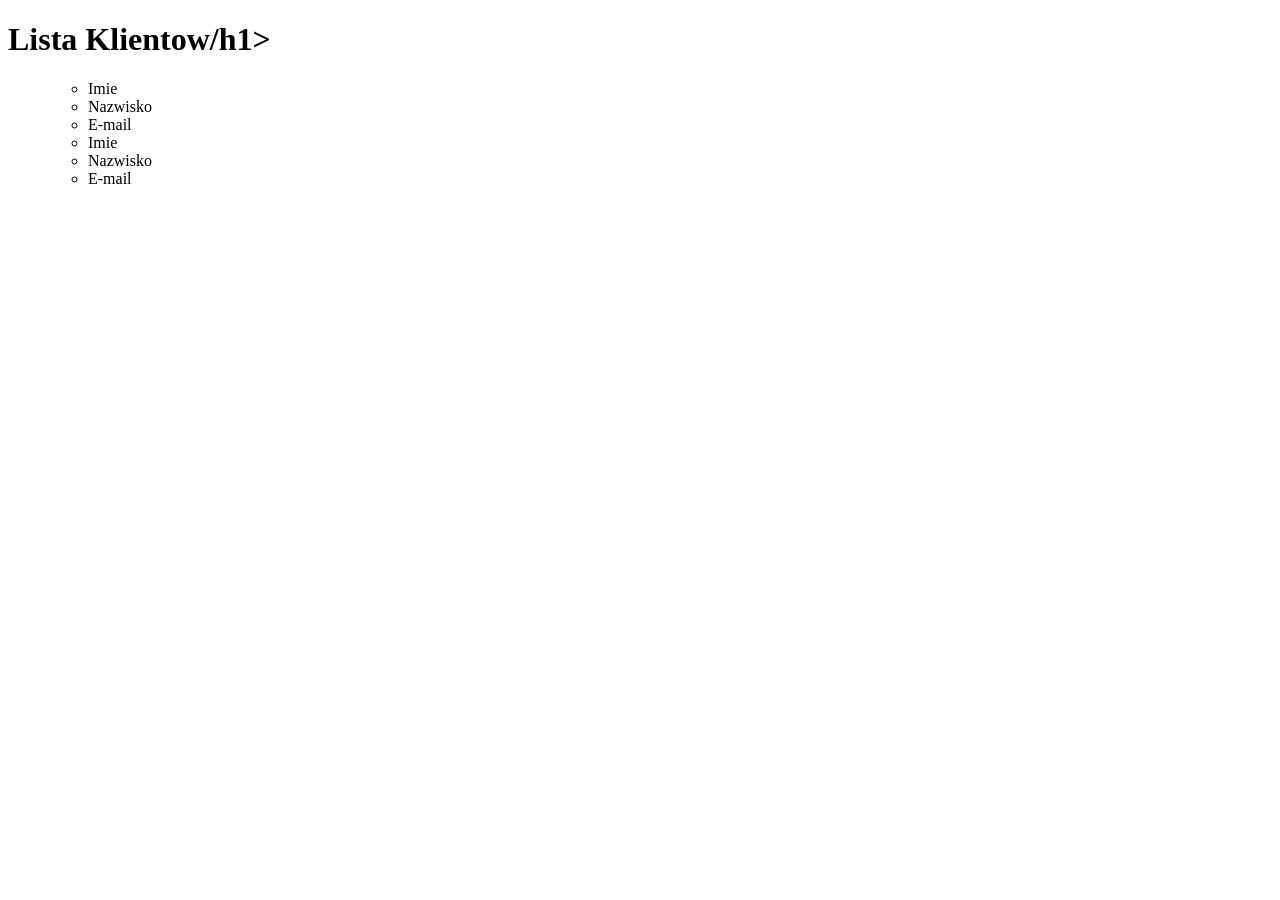
<file: klienci.html>
<!DOCTYPE html>
<html lang="en">
<head>
    <meta charset="UTF-8">
    <title>Pracownicy</title>
</head>
<body>
<header>
    <h1>Lista Klientow/h1>
</header>
<section>
    <ul class="container lista">
        <ul class="row center">
            <li class="col">Imie</li>
            <li class="col">Nazwisko</li>
            <li class="col">E-mail</li>
        </ul>
        <ul class="row center">
            <li class="col">Imie</li>
            <li class="col">Nazwisko</li>
            <li class="col">E-mail</li>
        </ul>
    </ul>
</section>

</body>
</html>
</file>
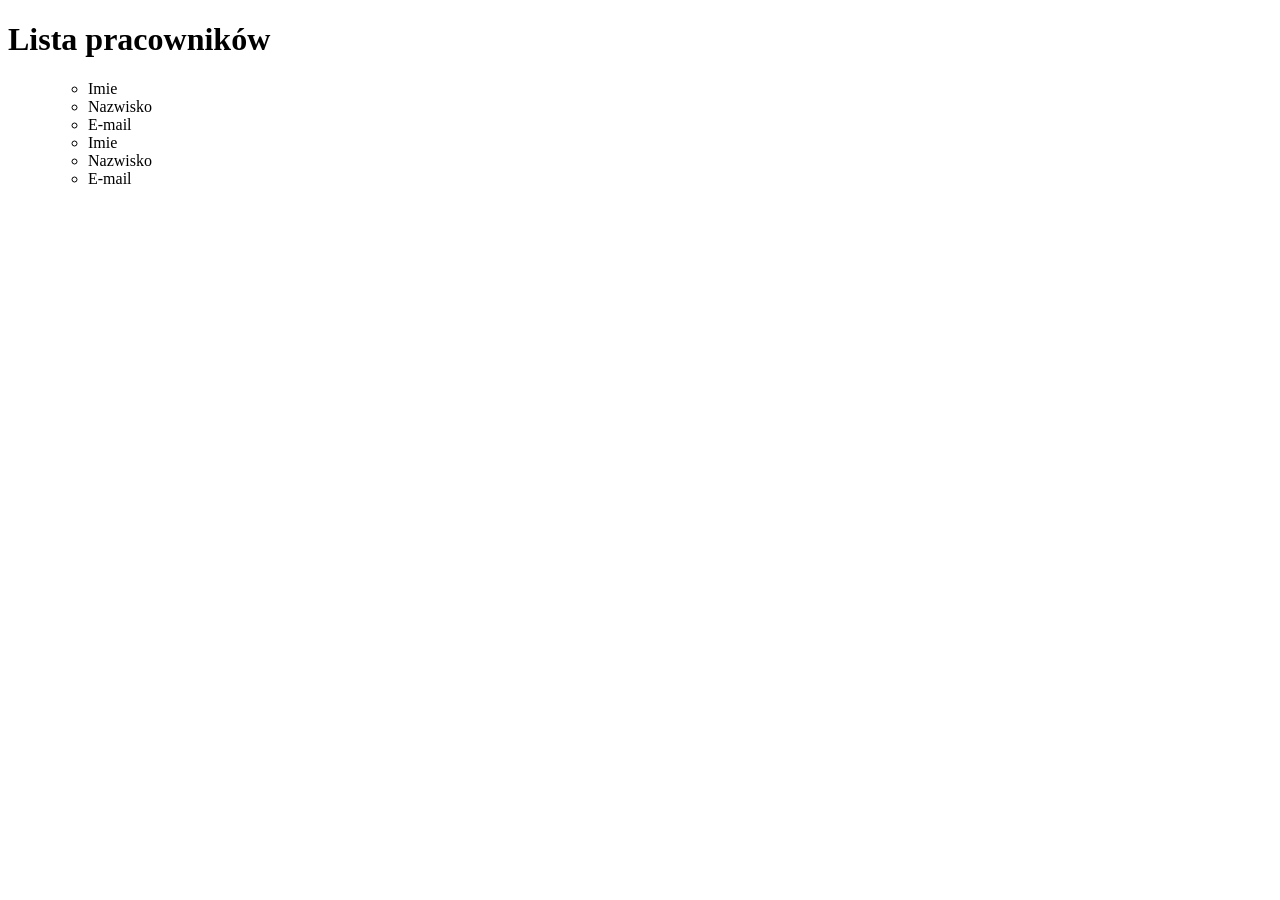
<file: pracownicy.html>
<!DOCTYPE html>
<html lang="en">
<head>
    <meta charset="UTF-8">
    <title>Pracownicy</title>
</head>
<body>
<header>
    <h1>Lista pracowników</h1>
</header>
<section>
    <ul class="container lista">
        <ul class="row center">
            <li class="col">Imie</li>
            <li class="col">Nazwisko</li>
            <li class="col">E-mail</li>
        </ul>
        <ul class="row center">
            <li class="col">Imie</li>
            <li class="col">Nazwisko</li>
            <li class="col">E-mail</li>
        </ul>
    </ul>
</section>

</body>
</html>
</file>
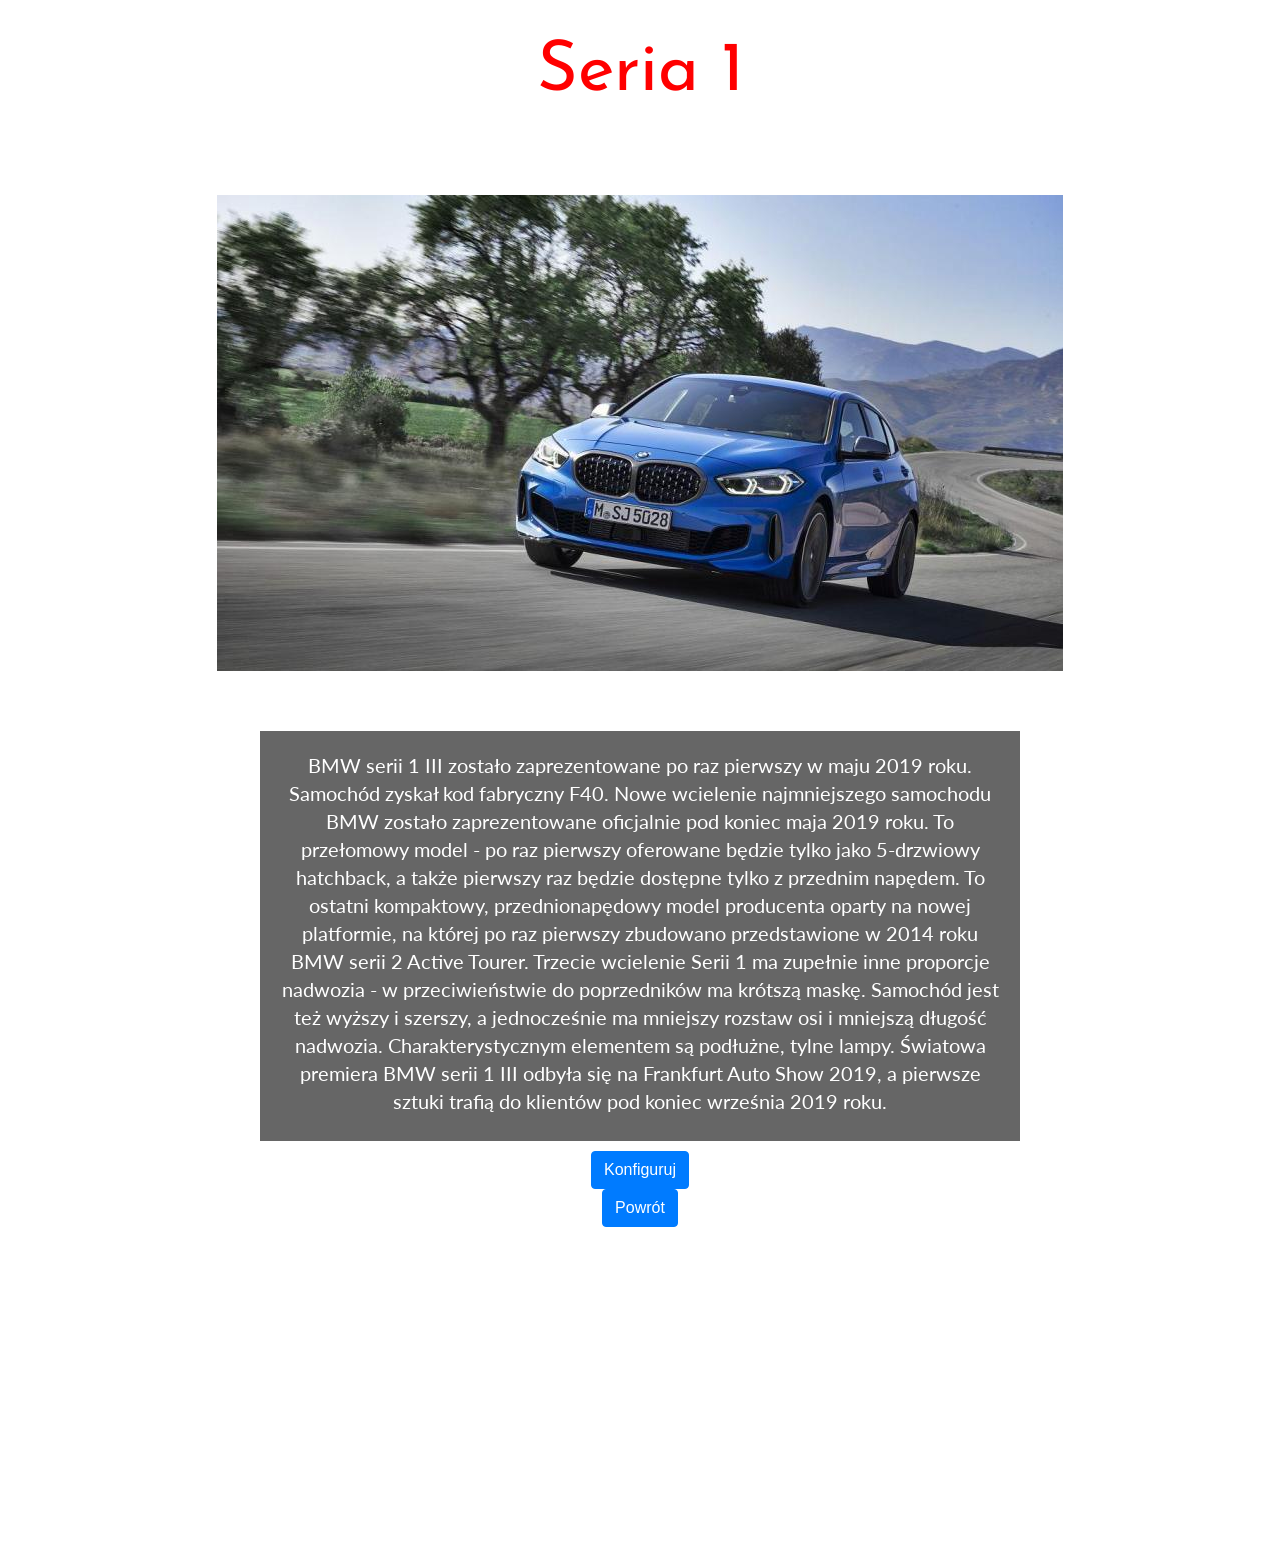
<file: Seria1.html>
<!DOCTYPE HTML>
<html lang="pl">
<head>
	<meta charset="utf-8" />
	<title>Seria 1</title>
	<link rel="stylesheet" href="style2.css" type="text/css" />
    <link href='http://fonts.googleapis.com/css?family=Lato|Josefin+Sans&subset=latin,latin-ext' rel='stylesheet' type='text/css'>
    <link rel="stylesheet" href="https://stackpath.bootstrapcdn.com/bootstrap/4.4.1/css/bootstrap.min.css" integrity="sha384-Vkoo8x4CGsO3+Hhxv8T/Q5PaXtkKtu6ug5TOeNV6gBiFeWPGFN9MuhOf23Q9Ifjh" crossorigin="anonymous">
	
	
<body>
    <div class="container">
        <div id="logo">Seria 1</div>
        
         <img src="seria1.jpg" alt="seria1" class="center">
        </div>
    
<div class="tile2">
    
    BMW serii 1 III zostało zaprezentowane po raz pierwszy w maju 2019 roku. Samochód zyskał kod fabryczny F40.

Nowe wcielenie najmniejszego samochodu BMW zostało zaprezentowane oficjalnie pod koniec maja 2019 roku. To przełomowy model - po raz pierwszy oferowane będzie tylko jako 5-drzwiowy hatchback, a także pierwszy raz będzie dostępne tylko z przednim napędem. To ostatni kompaktowy, przednionapędowy model producenta oparty na nowej platformie, na której po raz pierwszy zbudowano przedstawione w 2014 roku BMW serii 2 Active Tourer.

Trzecie wcielenie Serii 1 ma zupełnie inne proporcje nadwozia - w przeciwieństwie do poprzedników ma krótszą maskę. Samochód jest też wyższy i szerszy, a jednocześnie ma mniejszy rozstaw osi i mniejszą długość nadwozia. Charakterystycznym elementem są podłużne, tylne lampy.

Światowa premiera BMW serii 1 III odbyła się na Frankfurt Auto Show 2019, a pierwsze sztuki trafią do klientów pod koniec września 2019 roku.
    </div>
<div class="konf">
            <button class="btn btn-primary" onclick="configure1()">Konfiguruj</button>
                    <form action="index.php">
                <button class="btn btn-primary" type="submit">Powrót </button>
            </form>
        </div>


    
        <script>
            function configure1() {
                window.open('configure1.php', '', 'width=500,height:700');
            }
        </script>
        <script src="https://code.jquery.com/jquery-3.4.1.slim.min.js" integrity="sha384-J6qa4849blE2+poT4WnyKhv5vZF5SrPo0iEjwBvKU7imGFAV0wwj1yYfoRSJoZ+n" crossorigin="anonymous"></script>
        <script src="https://cdn.jsdelivr.net/npm/popper.js@1.16.0/dist/umd/popper.min.js" integrity="sha384-Q6E9RHvbIyZFJoft+2mJbHaEWldlvI9IOYy5n3zV9zzTtmI3UksdQRVvoxMfooAo" crossorigin="anonymous"></script>
        <script src="https://stackpath.bootstrapcdn.com/bootstrap/4.4.1/js/bootstrap.min.js" integrity="sha384-wfSDF2E50Y2D1uUdj0O3uMBJnjuUD4Ih7YwaYd1iqfktj0Uod8GCExl3Og8ifwB6" crossorigin="anonymous"></script>
    
</body>

		
</head>
</html>
</file>
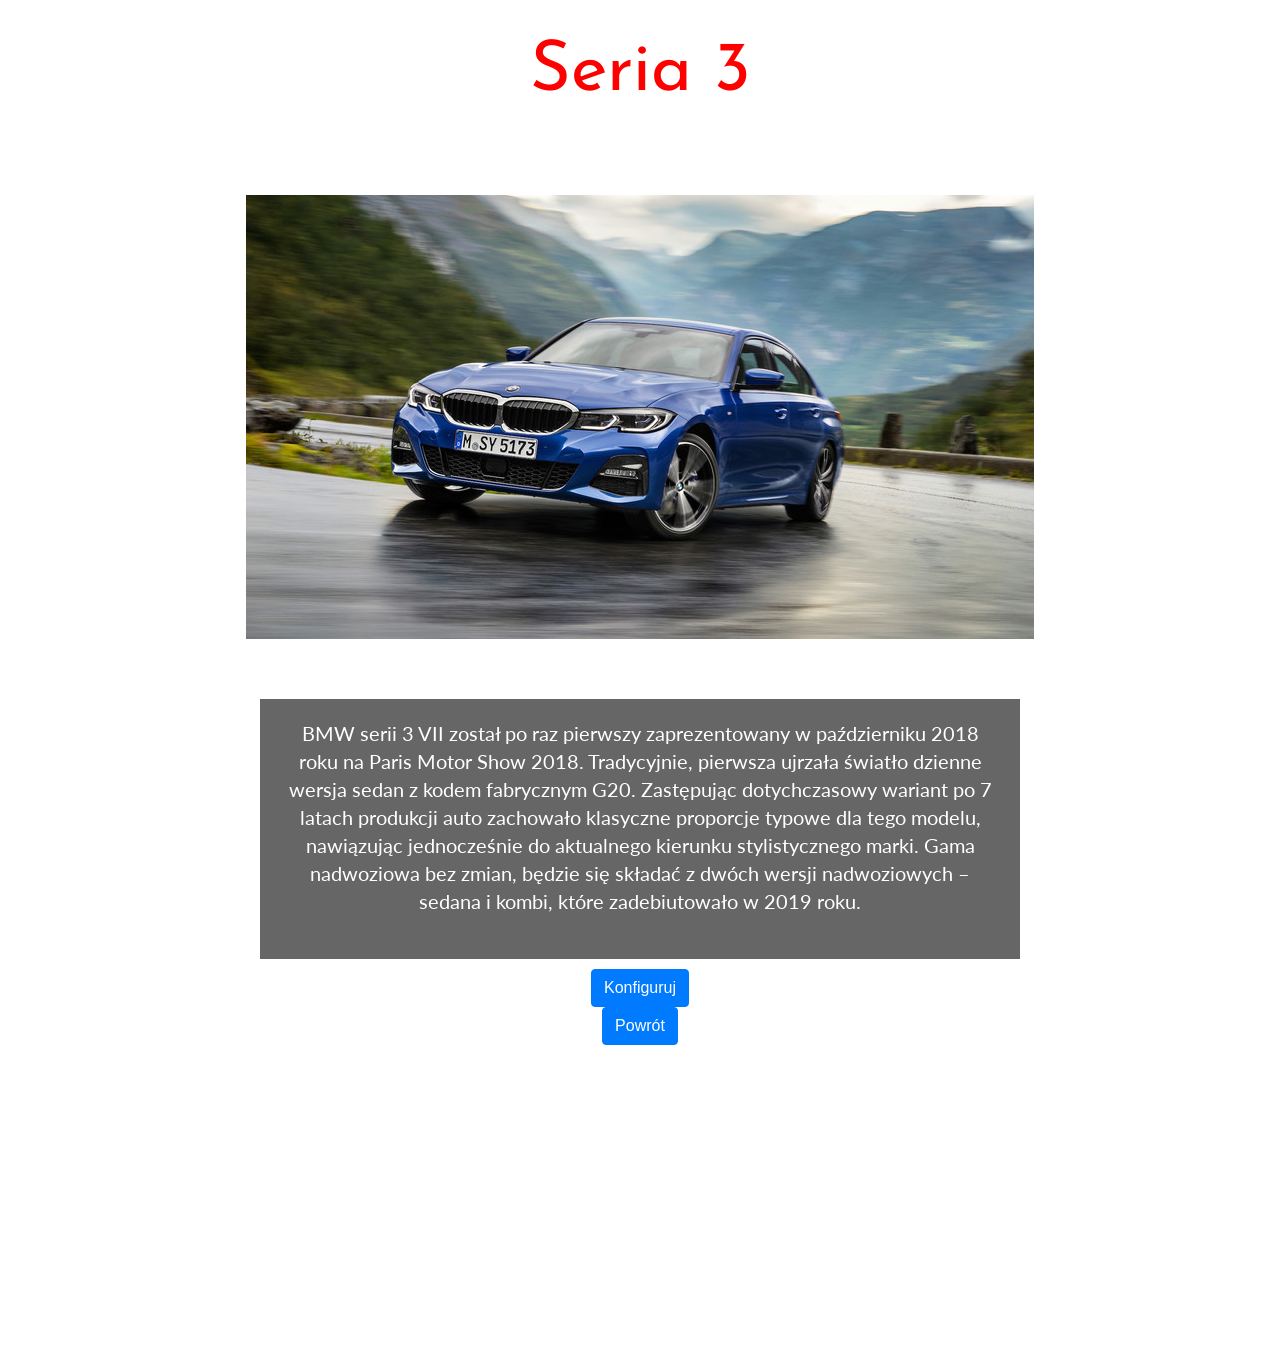
<file: Seria3.html>
<!DOCTYPE HTML>
<html lang="pl">
<head>
	<meta charset="utf-8" />
	<title>Seria 3</title>
	<link rel="stylesheet" href="style3.css" type="text/css" />
    <link href='http://fonts.googleapis.com/css?family=Lato|Josefin+Sans&subset=latin,latin-ext' rel='stylesheet' type='text/css'>
        <link rel="stylesheet" href="https://stackpath.bootstrapcdn.com/bootstrap/4.4.1/css/bootstrap.min.css" integrity="sha384-Vkoo8x4CGsO3+Hhxv8T/Q5PaXtkKtu6ug5TOeNV6gBiFeWPGFN9MuhOf23Q9Ifjh" crossorigin="anonymous">
	
<body>
    <div class="container">
        <div id="logo">Seria 3</div>
        
         <img src="seria3.jpg" alt="seria1" class="center">
        </div>
    
<div class="tile2">
    
BMW serii 3 VII został po raz pierwszy zaprezentowany w październiku 2018 roku na Paris Motor Show 2018.

Tradycyjnie, pierwsza ujrzała światło dzienne wersja sedan z kodem fabrycznym G20. Zastępując dotychczasowy wariant po 7 latach produkcji auto zachowało klasyczne proporcje typowe dla tego modelu, nawiązując jednocześnie do aktualnego kierunku stylistycznego marki. Gama nadwoziowa bez zmian, będzie się składać z dwóch wersji nadwoziowych – sedana i kombi, które zadebiutowało w 2019 roku.
    </div>
  
        <div class="konf">
            <button class="btn btn-primary" onclick="configure3()">Konfiguruj</button>
            
                                <form action="index.php">
                <button class="btn btn-primary" type="submit">Powrót </button>
            </form>
        </div>

    
        <script>
            function configure3() {
                window.open('configure3.php', '', 'width=500,height:700');
            }
        </script>
        <script src="https://code.jquery.com/jquery-3.4.1.slim.min.js" integrity="sha384-J6qa4849blE2+poT4WnyKhv5vZF5SrPo0iEjwBvKU7imGFAV0wwj1yYfoRSJoZ+n" crossorigin="anonymous"></script>
        <script src="https://cdn.jsdelivr.net/npm/popper.js@1.16.0/dist/umd/popper.min.js" integrity="sha384-Q6E9RHvbIyZFJoft+2mJbHaEWldlvI9IOYy5n3zV9zzTtmI3UksdQRVvoxMfooAo" crossorigin="anonymous"></script>
        <script src="https://stackpath.bootstrapcdn.com/bootstrap/4.4.1/js/bootstrap.min.js" integrity="sha384-wfSDF2E50Y2D1uUdj0O3uMBJnjuUD4Ih7YwaYd1iqfktj0Uod8GCExl3Og8ifwB6" crossorigin="anonymous"></script>
    
</body>

		
</head>
    </html>
</file>
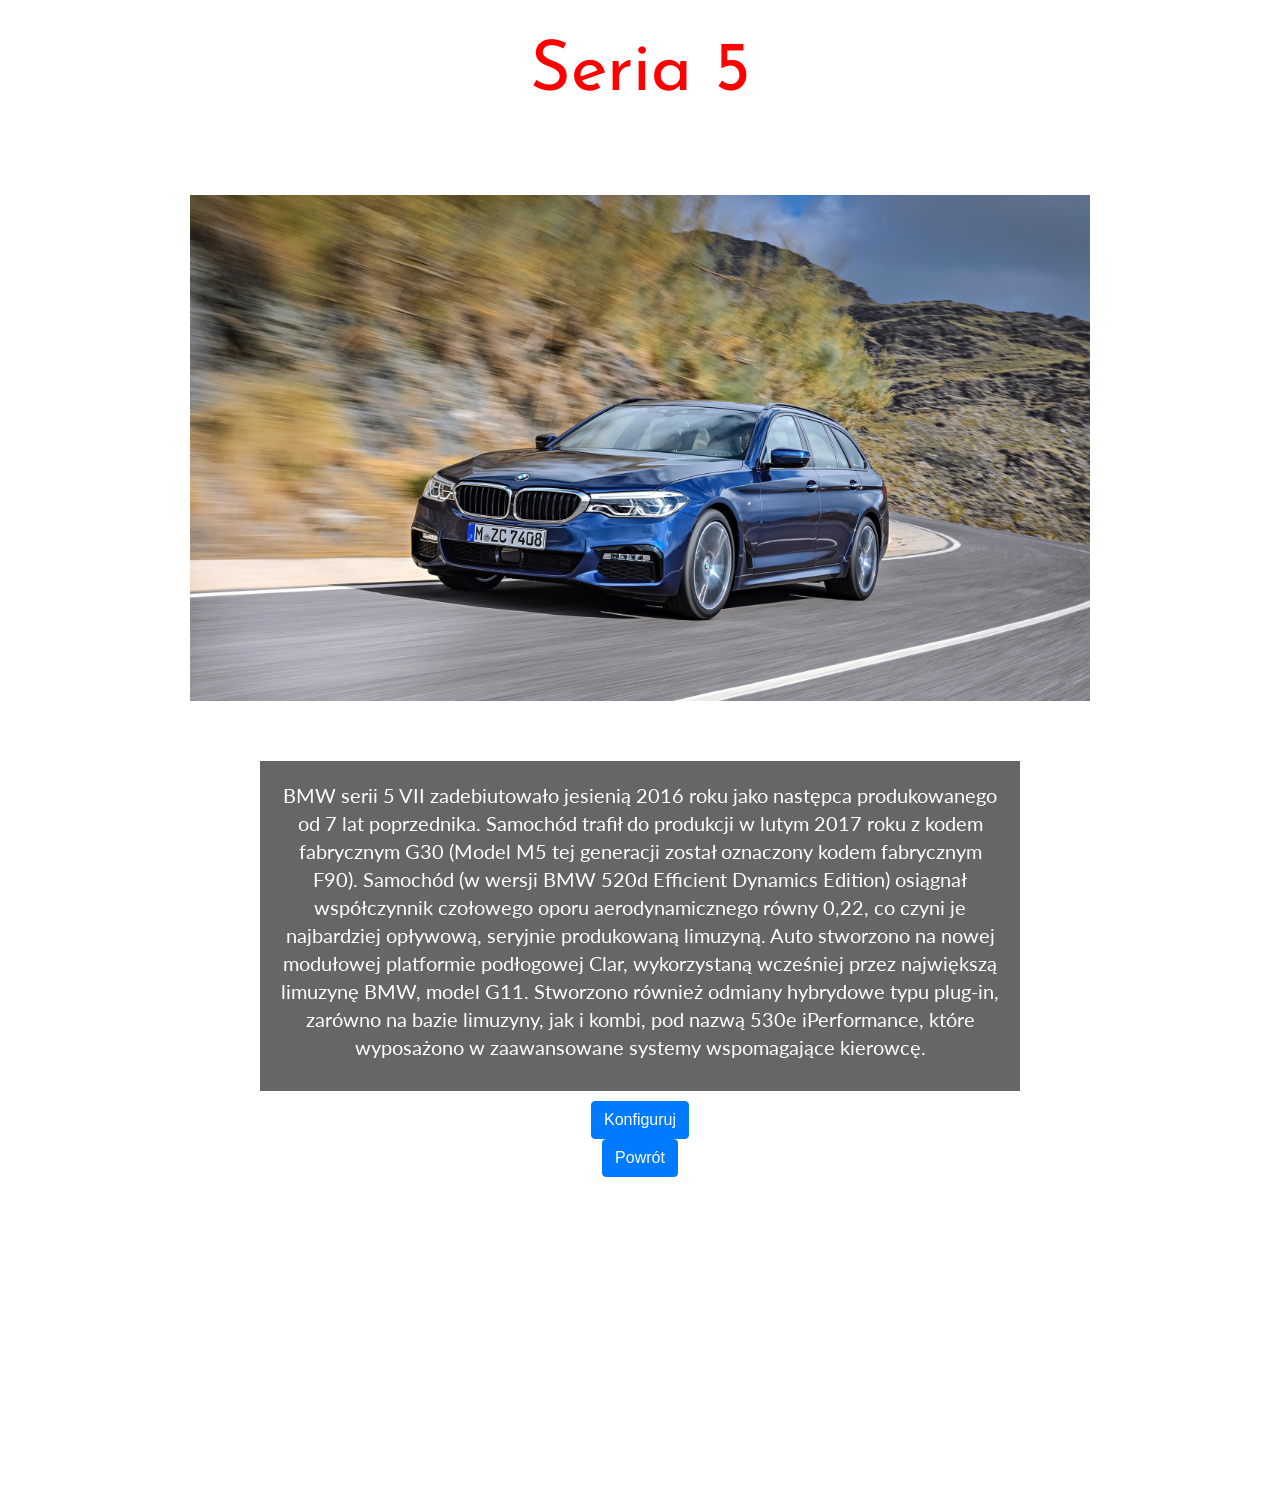
<file: Seria5.html>
<!DOCTYPE HTML>
<html lang="pl">
<head>
	<meta charset="utf-8" />
	<title>Seria 5</title>
	<link rel="stylesheet" href="style5.css" type="text/css" />
    <link href='http://fonts.googleapis.com/css?family=Lato|Josefin+Sans&subset=latin,latin-ext' rel='stylesheet' type='text/css'>
           <link rel="stylesheet" href="https://stackpath.bootstrapcdn.com/bootstrap/4.4.1/css/bootstrap.min.css" integrity="sha384-Vkoo8x4CGsO3+Hhxv8T/Q5PaXtkKtu6ug5TOeNV6gBiFeWPGFN9MuhOf23Q9Ifjh" crossorigin="anonymous">
	
<body>
    <div class="container">
        <div id="logo">Seria 5</div>
        
         <img src="seria5.jpg" alt="seria1" class="center">
        </div>
    
<div class="tile2">
    
BMW serii 5 VII zadebiutowało jesienią 2016 roku jako następca produkowanego od 7 lat poprzednika.

Samochód trafił do produkcji w lutym 2017 roku z kodem fabrycznym G30 (Model M5 tej generacji został oznaczony kodem fabrycznym F90). Samochód (w wersji BMW 520d Efficient Dynamics Edition) osiągnał współczynnik czołowego oporu aerodynamicznego równy 0,22, co czyni je najbardziej opływową, seryjnie produkowaną limuzyną.

Auto stworzono na nowej modułowej platformie podłogowej Clar, wykorzystaną wcześniej przez największą limuzynę BMW, model G11. Stworzono również odmiany hybrydowe typu plug-in, zarówno na bazie limuzyny, jak i kombi, pod nazwą 530e iPerformance, które wyposażono w zaawansowane systemy wspomagające kierowcę.
    </div>
  
    <div class="konf">
            <button class="btn btn-primary" onclick="configure5()">Konfiguruj</button>
        
                            <form action="index.php">
                <button class="btn btn-primary" type="submit">Powrót </button>
            </form>
        </div>

    
        <script>
            function configure5() {
                window.open('configure5.php', '', 'width=500,height:700');
            }
        </script>
        <script src="https://code.jquery.com/jquery-3.4.1.slim.min.js" integrity="sha384-J6qa4849blE2+poT4WnyKhv5vZF5SrPo0iEjwBvKU7imGFAV0wwj1yYfoRSJoZ+n" crossorigin="anonymous"></script>
        <script src="https://cdn.jsdelivr.net/npm/popper.js@1.16.0/dist/umd/popper.min.js" integrity="sha384-Q6E9RHvbIyZFJoft+2mJbHaEWldlvI9IOYy5n3zV9zzTtmI3UksdQRVvoxMfooAo" crossorigin="anonymous"></script>
        <script src="https://stackpath.bootstrapcdn.com/bootstrap/4.4.1/js/bootstrap.min.js" integrity="sha384-wfSDF2E50Y2D1uUdj0O3uMBJnjuUD4Ih7YwaYd1iqfktj0Uod8GCExl3Og8ifwB6" crossorigin="anonymous"></script>

    
</body>

		
</head>
    </html>
</file>
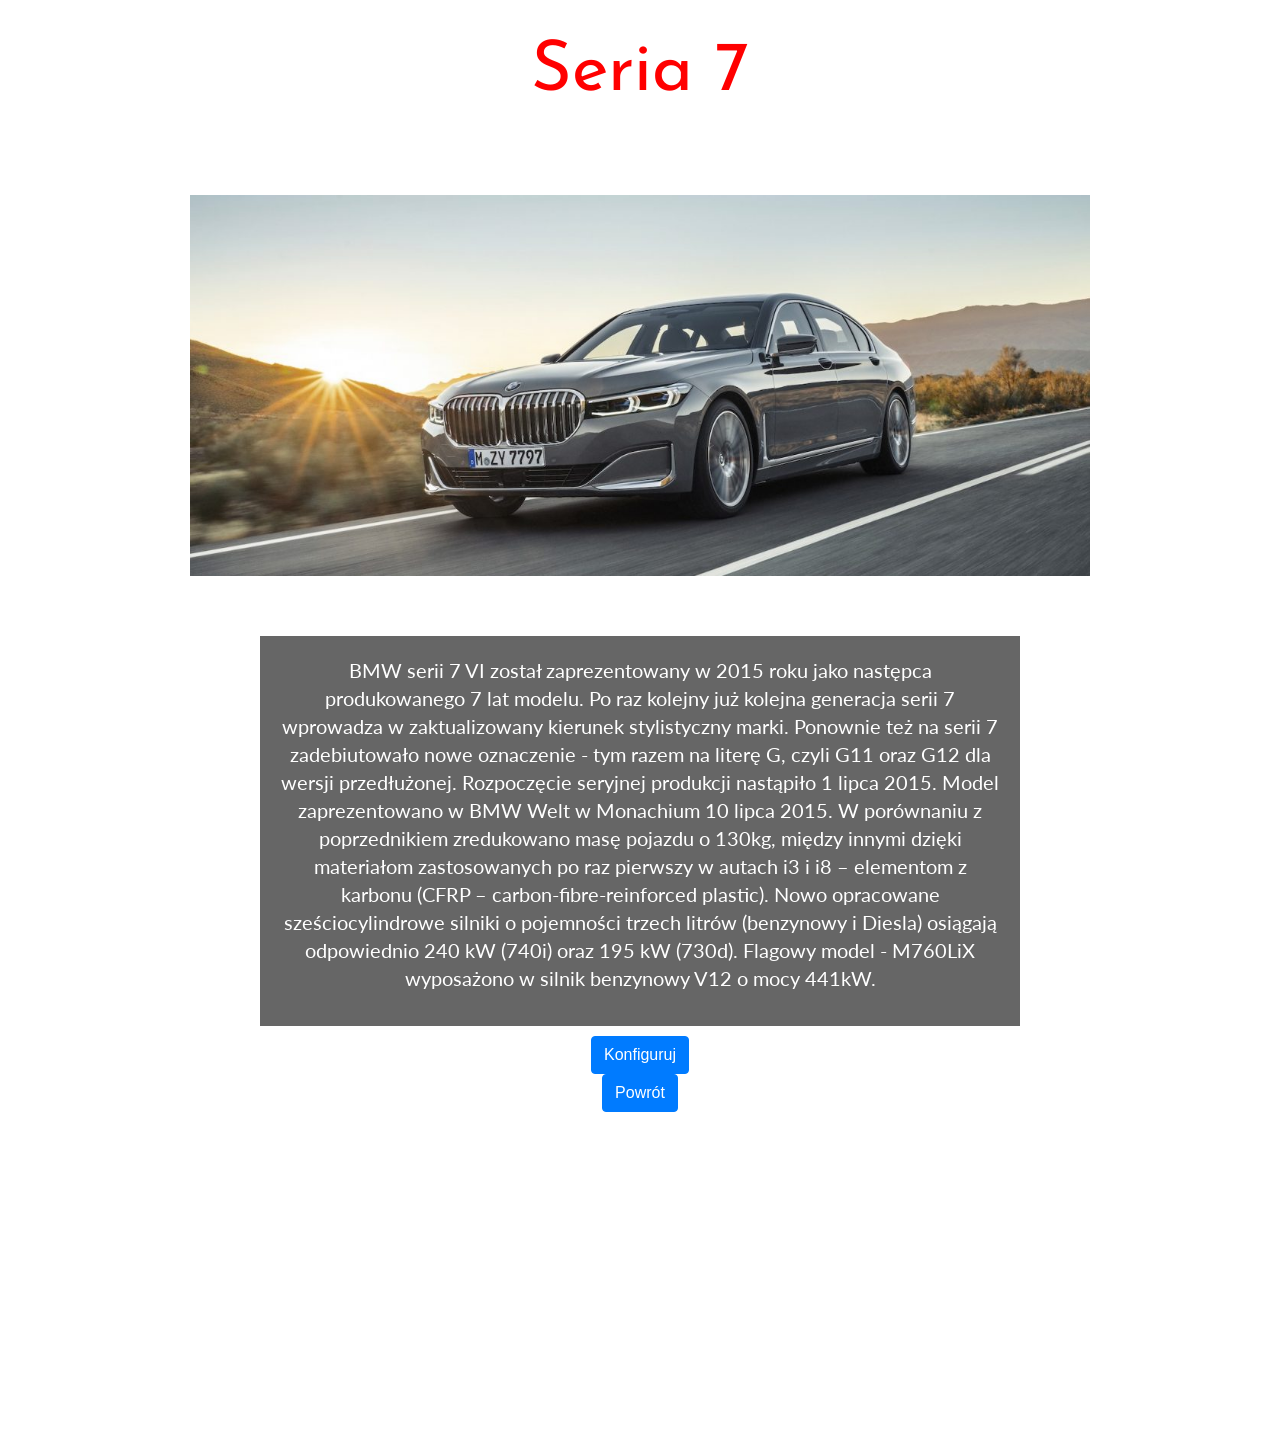
<file: Seria7.html>
<!DOCTYPE HTML>
<html lang="pl">
<head>
	<meta charset="utf-8" />
	<title>Seria 7</title>
	<link rel="stylesheet" href="style7.css" type="text/css" />
    <link href='http://fonts.googleapis.com/css?family=Lato|Josefin+Sans&subset=latin,latin-ext' rel='stylesheet' type='text/css'>
     <link rel="stylesheet" href="https://stackpath.bootstrapcdn.com/bootstrap/4.4.1/css/bootstrap.min.css" integrity="sha384-Vkoo8x4CGsO3+Hhxv8T/Q5PaXtkKtu6ug5TOeNV6gBiFeWPGFN9MuhOf23Q9Ifjh" crossorigin="anonymous">
	
<body>
    <div class="container">
        <div id="logo">Seria 7</div>
        
         <img src="seria7.jpeg" alt="seria1" class="center">
        
        
        </div>
    
<div class="tile2">
    
BMW serii 7 VI został zaprezentowany w 2015 roku jako następca produkowanego 7 lat modelu.

Po raz kolejny już kolejna generacja serii 7 wprowadza w zaktualizowany kierunek stylistyczny marki. Ponownie też na serii 7 zadebiutowało nowe oznaczenie - tym razem na literę G, czyli G11 oraz G12 dla wersji przedłużonej. Rozpoczęcie seryjnej produkcji nastąpiło 1 lipca 2015. Model zaprezentowano w BMW Welt w Monachium 10 lipca 2015.
    W porównaniu z poprzednikiem zredukowano masę pojazdu o 130kg, między innymi dzięki materiałom zastosowanych po raz pierwszy w autach i3 i i8 – elementom z karbonu (CFRP – carbon-fibre-reinforced plastic). Nowo opracowane sześciocylindrowe silniki o pojemności trzech litrów (benzynowy i Diesla) osiągają odpowiednio 240 kW (740i) oraz 195 kW (730d). Flagowy model - M760LiX wyposażono w silnik benzynowy V12 o mocy 441kW.
    </div>
  
    <div class="konf">
            <button class="btn btn-primary" onclick="configure7()">Konfiguruj</button>
                            <form action="index.php">
                <button class="btn btn-primary" type="submit">Powrót </button>
            </form>
        </div>

    
        <script>
            function configure7() {
                window.open('configure7.php', '', 'width=500,height:700');
            }
        </script>
        <script src="https://code.jquery.com/jquery-3.4.1.slim.min.js" integrity="sha384-J6qa4849blE2+poT4WnyKhv5vZF5SrPo0iEjwBvKU7imGFAV0wwj1yYfoRSJoZ+n" crossorigin="anonymous"></script>
        <script src="https://cdn.jsdelivr.net/npm/popper.js@1.16.0/dist/umd/popper.min.js" integrity="sha384-Q6E9RHvbIyZFJoft+2mJbHaEWldlvI9IOYy5n3zV9zzTtmI3UksdQRVvoxMfooAo" crossorigin="anonymous"></script>
        <script src="https://stackpath.bootstrapcdn.com/bootstrap/4.4.1/js/bootstrap.min.js" integrity="sha384-wfSDF2E50Y2D1uUdj0O3uMBJnjuUD4Ih7YwaYd1iqfktj0Uod8GCExl3Og8ifwB6" crossorigin="anonymous"></script>

    
</body>


		
</head>
    </html>
</file>
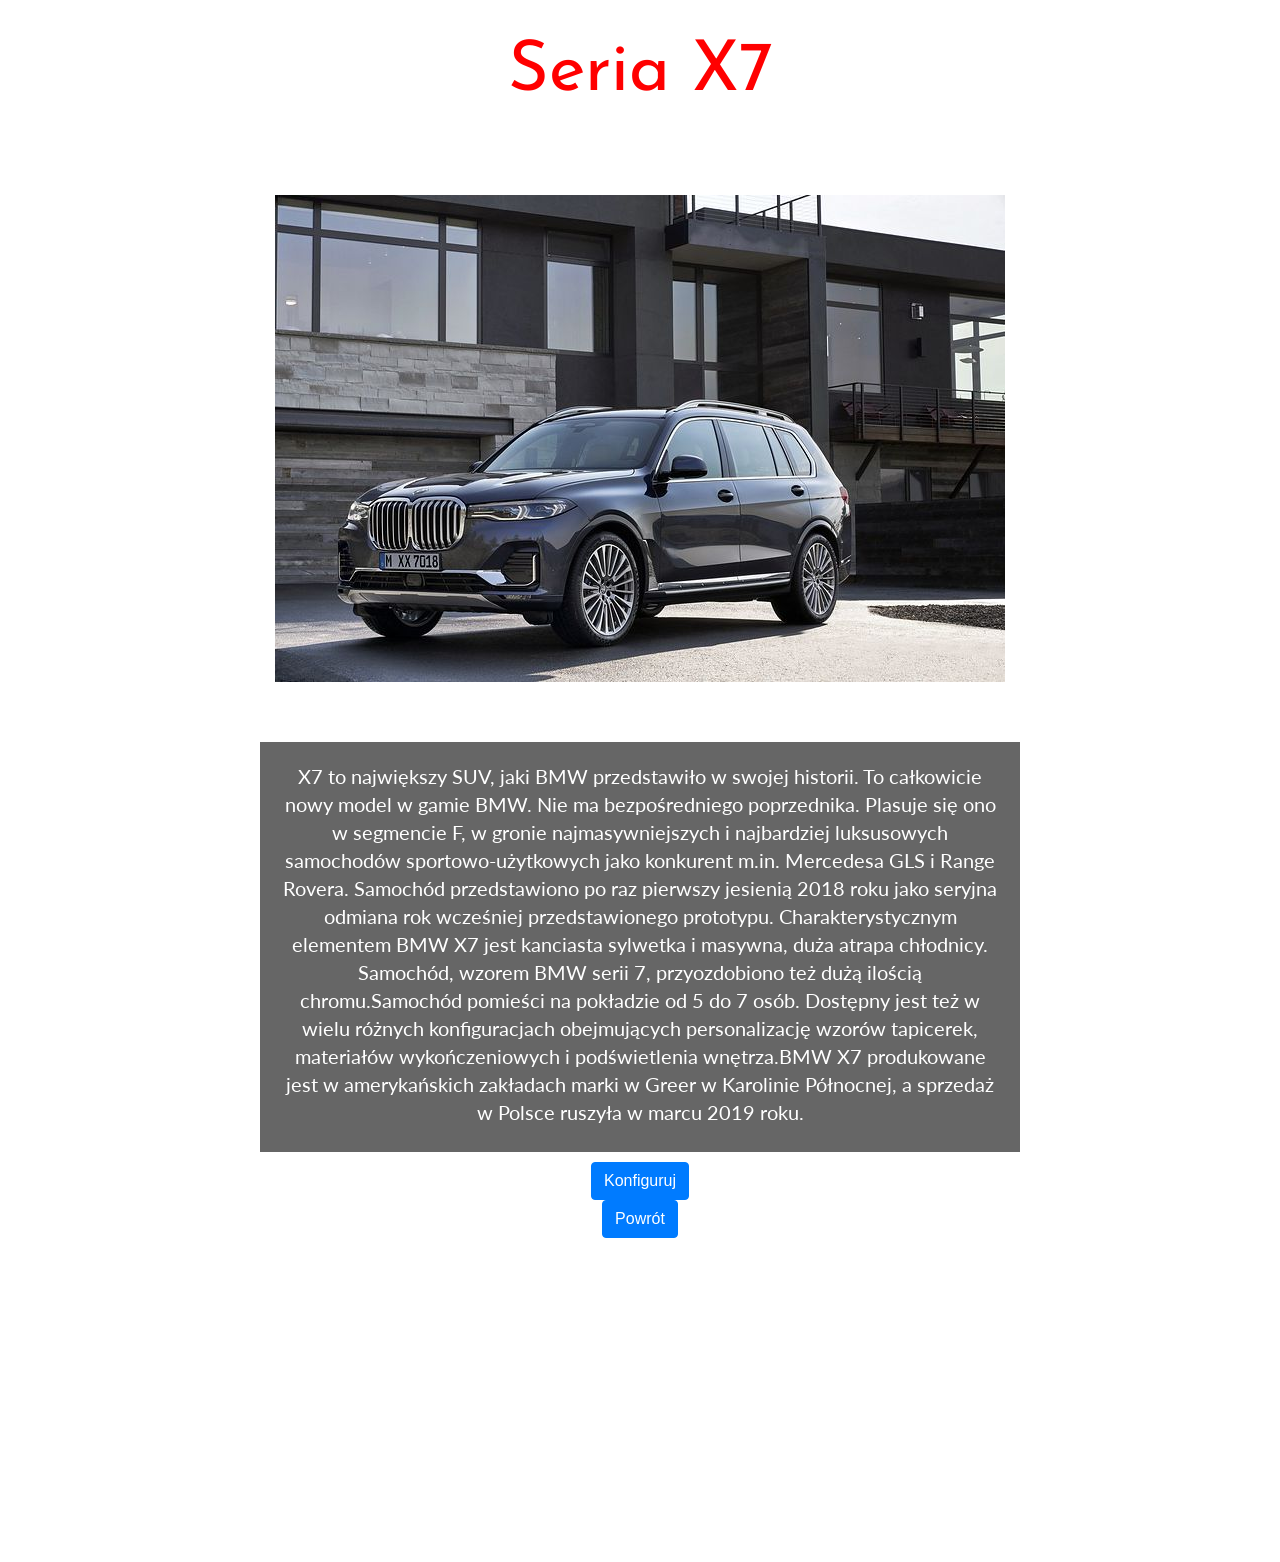
<file: SeriaX7.html>
<!DOCTYPE HTML>
<html lang="pl">
<head>
	<meta charset="utf-8" />
	<title>Seria X</title>
	<link rel="stylesheet" href="style2.css" type="text/css" />
    <link href='http://fonts.googleapis.com/css?family=Lato|Josefin+Sans&subset=latin,latin-ext' rel='stylesheet' type='text/css'>
    <link rel="stylesheet" href="https://stackpath.bootstrapcdn.com/bootstrap/4.4.1/css/bootstrap.min.css" integrity="sha384-Vkoo8x4CGsO3+Hhxv8T/Q5PaXtkKtu6ug5TOeNV6gBiFeWPGFN9MuhOf23Q9Ifjh" crossorigin="anonymous">


</head>
	
<body>
    <div class="container">
        <div id="logo">Seria X7</div>
        
         <img src="seriax7.jpg" alt="seria1" class="center">
        </div>
    
        <div class="tile2">
            
X7 to największy SUV, jaki BMW przedstawiło w swojej historii. To całkowicie nowy model w gamie BMW. Nie ma bezpośredniego poprzednika. Plasuje się ono w segmencie F, w gronie najmasywniejszych i najbardziej luksusowych samochodów sportowo-użytkowych jako konkurent m.in. Mercedesa GLS i Range Rovera. Samochód przedstawiono po raz pierwszy jesienią 2018 roku jako seryjna odmiana rok wcześniej przedstawionego prototypu. Charakterystycznym elementem BMW X7 jest kanciasta sylwetka i masywna, duża atrapa chłodnicy. Samochód, wzorem BMW serii 7, przyozdobiono też dużą ilością chromu.Samochód pomieści na pokładzie od 5 do 7 osób. Dostępny jest też w wielu różnych konfiguracjach obejmujących personalizację wzorów tapicerek, materiałów wykończeniowych i podświetlenia wnętrza.BMW X7 produkowane jest w amerykańskich zakładach marki w Greer w Karolinie Północnej, a sprzedaż w Polsce ruszyła w marcu 2019 roku.
        </div>
  
        <div class="konf">
            <button class="btn btn-primary" onclick="configureX()">Konfiguruj</button>
            
                                <form action="index.php">
                <button class="btn btn-primary" type="submit">Powrót </button>
            </form>
        </div>

    
        <script>
            function configureX() {
                window.open('configureX.php', '', 'width=500,height:700');
            }
        </script>
        <script src="https://code.jquery.com/jquery-3.4.1.slim.min.js" integrity="sha384-J6qa4849blE2+poT4WnyKhv5vZF5SrPo0iEjwBvKU7imGFAV0wwj1yYfoRSJoZ+n" crossorigin="anonymous"></script>
        <script src="https://cdn.jsdelivr.net/npm/popper.js@1.16.0/dist/umd/popper.min.js" integrity="sha384-Q6E9RHvbIyZFJoft+2mJbHaEWldlvI9IOYy5n3zV9zzTtmI3UksdQRVvoxMfooAo" crossorigin="anonymous"></script>
        <script src="https://stackpath.bootstrapcdn.com/bootstrap/4.4.1/js/bootstrap.min.js" integrity="sha384-wfSDF2E50Y2D1uUdj0O3uMBJnjuUD4Ih7YwaYd1iqfktj0Uod8GCExl3Og8ifwB6" crossorigin="anonymous"></script>
    </body>
</html>
</file>
<file: style2.css>
body{
    background-color: #303030;
}

#container
{
	width: 1000px;
	margin-left: auto;
	margin-right: auto;
}



#logo
{
	font-family: 'Josefin Sans', sans-serif;
	font-size: 70px;
	text-align: center;
    width: 100%;
    color: red;
    padding: 20px;
}

img{
  max-width:1000px;
  height:auto;
  display:block;
    padding: 50px;
}

img.center{
    margin:0 auto;
    
}
img.absolut{
  position:absolute;
  left: 0;
  right:0;
  margin: 0 auto;
}

.tile2
{
	margin: 10px;
	width: 760px;
	height: 410px;
	background-color: #666666;
	text-align: center;
    margin-left: auto;
    margin-right: auto;
    color: #ffffff;
    font-size: 20px;
    padding: 20px;
    line-height: 140%;
    	font-family: 'Lato', sans-serif;
}

form input{
    width: 30%;
    height: 30px;
    margin-top: 15px;
    text-align: center;
    font-size: 12px;
    color: #666;
}

form input[type=submit]{
    height: 40px;
    background: #303030;
    color: #FFF;
    margin-top: 25px;
    cursor: pointer;
    transition: background .3s;
    text-transform: uppercase;
}
form input[type=submit]:hover{
    background: #5baffa;
}


.konf{
	margin: 10px;
	width: 760px;
	height: 390px;
	text-align: center;
    margin-left: auto;
    margin-right: auto;
}
</file>
<file: style3.css>
body{
    background-color: #303030;
}

#container
{
	width: 1000px;
	margin-left: auto;
	margin-right: auto;
}



#logo
{
	font-family: 'Josefin Sans', sans-serif;
	font-size: 70px;
	text-align: center;
    width: 100%;
    color: red;
    padding: 20px;
}

img{
  max-width:1000px;
  height:auto;
  display:block;
    padding: 50px;
}

img.center{
    margin:0 auto;
    
}
img.absolut{
  position:absolute;
  left: 0;
  right:0;
  margin: 0 auto;
}

.tile2
{
	margin: 10px;
	width: 760px;
	height: 260px;
	background-color: #666666;
	text-align: center;
    margin-left: auto;
    margin-right: auto;
    color: #ffffff;
    font-size: 20px;
    padding: 20px;
    line-height: 140%;
    	font-family: 'Lato', sans-serif;
}

form input{
    width: 30%;
    height: 30px;
    margin-top: 15px;
    text-align: center;
    font-size: 12px;
    color: #666;
}

form input[type=submit]{
    height: 40px;
    background: #303030;
    color: #FFF;
    margin-top: 25px;
    cursor: pointer;
    transition: background .3s;
    text-transform: uppercase;
}
form input[type=submit]:hover{
    background: #5baffa;
}


.konf{
	margin: 10px;
	width: 760px;
	height: 390px;
	text-align: center;
    margin-left: auto;
    margin-right: auto;
}
</file>
<file: style5.css>
body{
    background-color: #303030;
}

#container
{
	width: 1000px;
	margin-left: auto;
	margin-right: auto;
}



#logo
{
	font-family: 'Josefin Sans', sans-serif;
	font-size: 70px;
	text-align: center;
    width: 100%;
    color: red;
    padding: 20px;
}

img{
  max-width:1000px;
  height:auto;
  display:block;
    padding: 50px;
}

img.center{
    margin:0 auto;
    
}
img.absolut{
  position:absolute;
  left: 0;
  right:0;
  margin: 0 auto;
}

.tile2
{
	margin: 10px;
	width: 760px;
	height: 330px;
	background-color: #666666;
	text-align: center;
    margin-left: auto;
    margin-right: auto;
    color: #ffffff;
    font-size: 20px;
    padding: 20px;
    line-height: 140%;
    	font-family: 'Lato', sans-serif;
}

form input{
    width: 30%;
    height: 30px;
    margin-top: 15px;
    text-align: center;
    font-size: 12px;
    color: #666;
}

form input[type=submit]{
    height: 40px;
    background: #303030;
    color: #FFF;
    margin-top: 25px;
    cursor: pointer;
    transition: background .3s;
    text-transform: uppercase;
}
form input[type=submit]:hover{
    background: #5baffa;
}


.konf{
	margin: 10px;
	width: 760px;
	height: 390px;
	text-align: center;
    margin-left: auto;
    margin-right: auto;
}
</file>
<file: style7.css>
body{
    background-color: #303030;
}

#container
{
	width: 1000px;
	margin-left: auto;
	margin-right: auto;
}



#logo
{
	font-family: 'Josefin Sans', sans-serif;
	font-size: 70px;
	text-align: center;
    width: 100%;
    color: red;
    padding: 20px;
}

img{
  max-width:1000px;
  height:auto;
  display:block;
    padding: 50px;
}

img.center{
    margin:0 auto;
    
}
img.absolut{
  position:absolute;
  left: 0;
  right:0;
  margin: 0 auto;
}

.tile2
{
	margin: 10px;
	width: 760px;
	height: 390px;
	background-color: #666666;
	text-align: center;
    margin-left: auto;
    margin-right: auto;
    color: #ffffff;
    font-size: 20px;
    padding: 20px;
    line-height: 140%;
    	font-family: 'Lato', sans-serif;
}

form input{
    width: 30%;
    height: 30px;
    margin-top: 15px;
    text-align: center;
    font-size: 12px;
    color: #666;
}

form input[type=submit]{
    height: 40px;
    background: #303030;
    color: #FFF;
    margin-top: 25px;
    cursor: pointer;
    transition: background .3s;
    text-transform: uppercase;
}
form input[type=submit]:hover{
    background: #5baffa;
}


.konf{
	margin: 10px;
	width: 760px;
	height: 390px;
	text-align: center;
    margin-left: auto;
    margin-right: auto;
}
</file>
